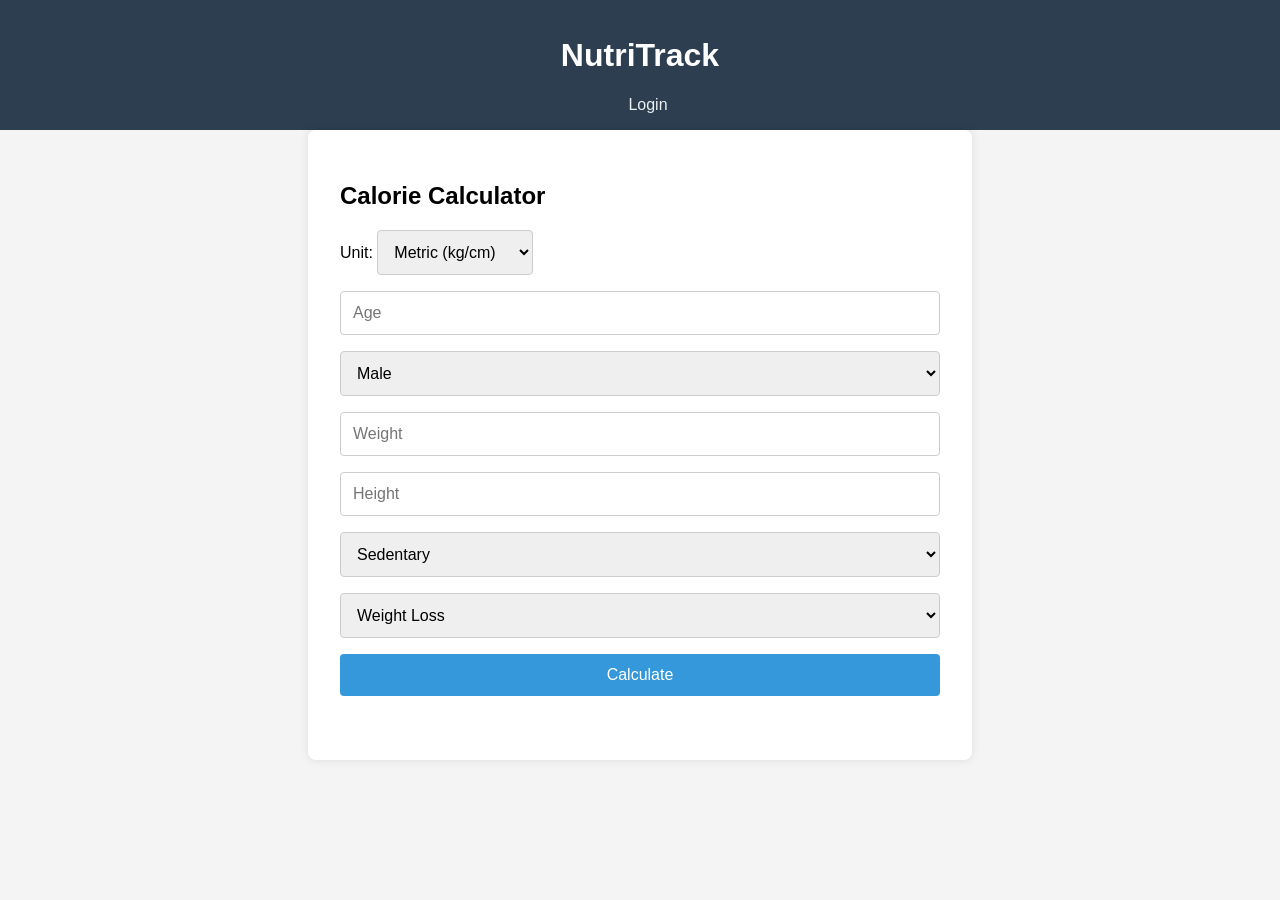
<file: index.html>
<!DOCTYPE html>
<html lang="en">
<head>
  <meta charset="UTF-8" />
  <meta name="viewport" content="width=device-width, initial-scale=1.0"/>
  <title>NutriTrack - Calorie Calculator</title>
  <link rel="stylesheet" href="style.css" />
</head>
<body>
  <header>
    <h1>NutriTrack</h1>
    <nav><a href="login.html">Login</a></nav>
  </header>

  <main>
    <h2>Calorie Calculator</h2>
    <form id="calorieForm">
      <label>Unit:
        <select id="unit">
          <option value="metric">Metric (kg/cm)</option>
          <option value="imperial">Imperial (lbs/in)</option>
        </select>
      </label>
      <input type="number" id="age" placeholder="Age" required />
      <select id="gender">
        <option value="male">Male</option>
        <option value="female">Female</option>
      </select>
      <input type="number" id="weight" placeholder="Weight" required />
      <input type="number" id="height" placeholder="Height" required />
      <select id="activity">
        <option value="1.2">Sedentary</option>
        <option value="1.375">Lightly active</option>
        <option value="1.55">Moderately active</option>
        <option value="1.725">Very active</option>
      </select>
      <select id="goal">
        <option value="loss">Weight Loss</option>
        <option value="maintain">Maintain</option>
        <option value="gain">Muscle Gain</option>
      </select>
      <button type="submit">Calculate</button>
    </form>

    <div id="results"></div>

    <div id="dietSection" style="display:none;">
      <h3>Select Dietary Style</h3>
      <select id="dietStyle">
        <option value="balanced">Balanced</option>
        <option value="keto">Keto</option>
        <option value="vegan">Vegan</option>
        <option value="vegetarian">Vegetarian</option>
        <option value="mediterranean">Mediterranean</option>
        <option value="high-protein">High-Protein</option>
        <option value="low-carb">Low-Carb</option>
      </select>
      <button onclick="generateDietPlan()">Generate Diet Plan</button>
      <div id="dietPlan"></div>
    </div>
  </main>

  <script src="script.js"></script>
</body>
</html>
</file>
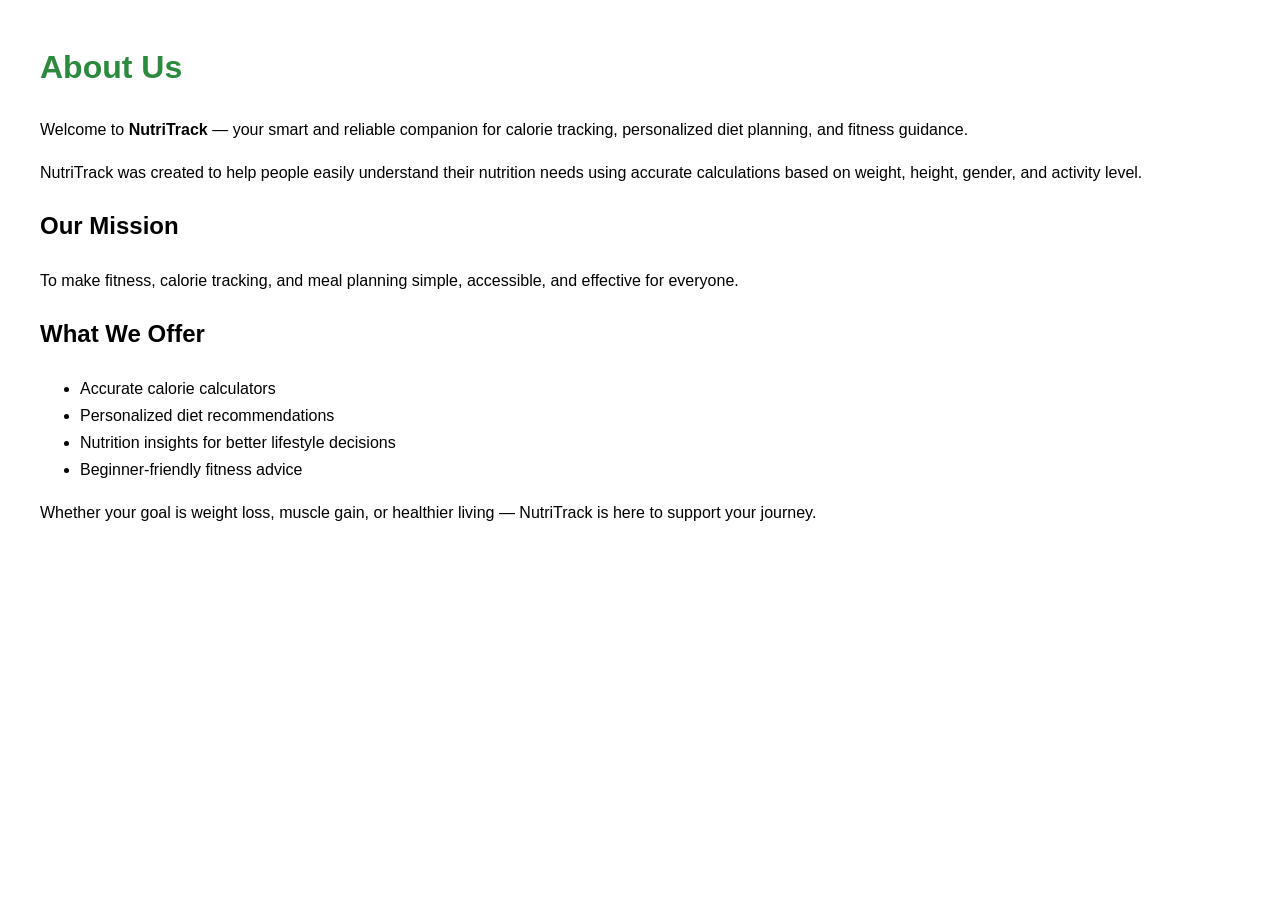
<file: about.html>
<!DOCTYPE html>
<html lang="en">
<head>
<meta charset="UTF-8">
<title>About Us - NutriTrack</title>
<meta name="viewport" content="width=device-width, initial-scale=1.0">
<style>
body { font-family: Arial, sans-serif; margin: 40px; line-height: 1.7; }
h1 { color: #2b8a3e; }
</style>
</head>
<body>

<h1>About Us</h1>

<p>Welcome to <strong>NutriTrack</strong> — your smart and reliable companion for calorie tracking, personalized diet planning, and fitness guidance.</p>

<p>NutriTrack was created to help people easily understand their nutrition needs using accurate calculations based on weight, height, gender, and activity level.</p>

<h2>Our Mission</h2>
<p>To make fitness, calorie tracking, and meal planning simple, accessible, and effective for everyone.</p>

<h2>What We Offer</h2>
<ul>
  <li>Accurate calorie calculators</li>
  <li>Personalized diet recommendations</li>
  <li>Nutrition insights for better lifestyle decisions</li>
  <li>Beginner-friendly fitness advice</li>
</ul>

<p>Whether your goal is weight loss, muscle gain, or healthier living — NutriTrack is here to support your journey.</p>

</body>
</html>
</file>
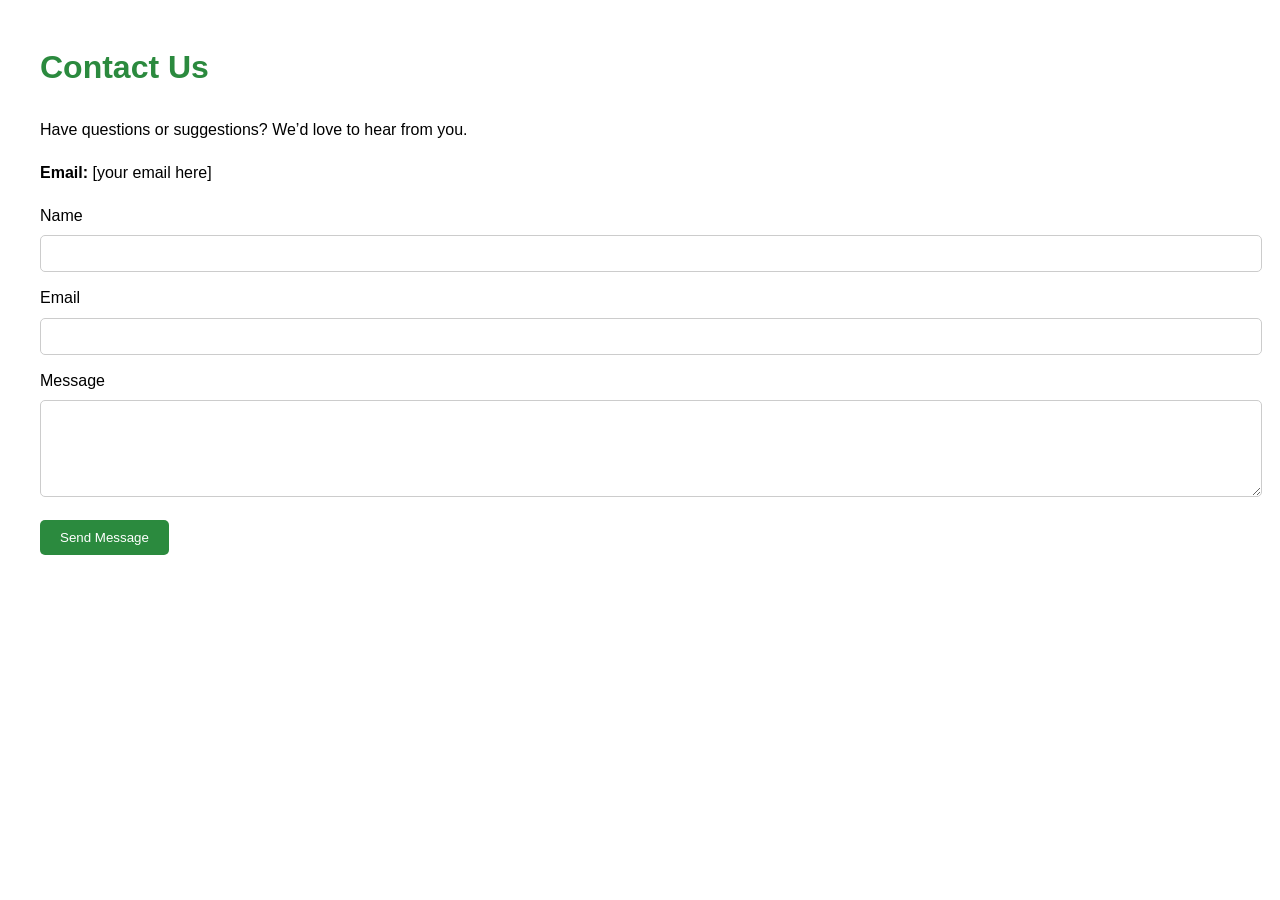
<file: contact.html>
<!DOCTYPE html>
<html lang="en">
<head>
<meta charset="UTF-8">
<title>Contact Us - NutriTrack</title>
<meta name="viewport" content="width=device-width, initial-scale=1.0">
<style>
body { font-family: Arial, sans-serif; margin: 40px; line-height: 1.7; }
h1 { color: #2b8a3e; }
label { display: block; margin-top: 12px; }
input, textarea { width: 100%; padding: 10px; margin-top: 6px; border: 1px solid #ccc; border-radius: 5px; }
button { margin-top: 15px; padding: 10px 20px; background: #2b8a3e; color: white; border: none; border-radius: 5px; cursor: pointer; }
button:hover { background: #237032; }
</style>
</head>
<body>

<h1>Contact Us</h1>

<p>Have questions or suggestions? We’d love to hear from you.</p>

<p><strong>Email:</strong> [your email here]</p>

<form action="https://formspree.io/f/yourformid" method="POST">
  <label>Name</label>
  <input type="text" name="name" required>

  <label>Email</label>
  <input type="email" name="email" required>

  <label>Message</label>
  <textarea name="message" rows="5" required></textarea>

  <button type="submit">Send Message</button>
</form>

</body>
</html>
</file>
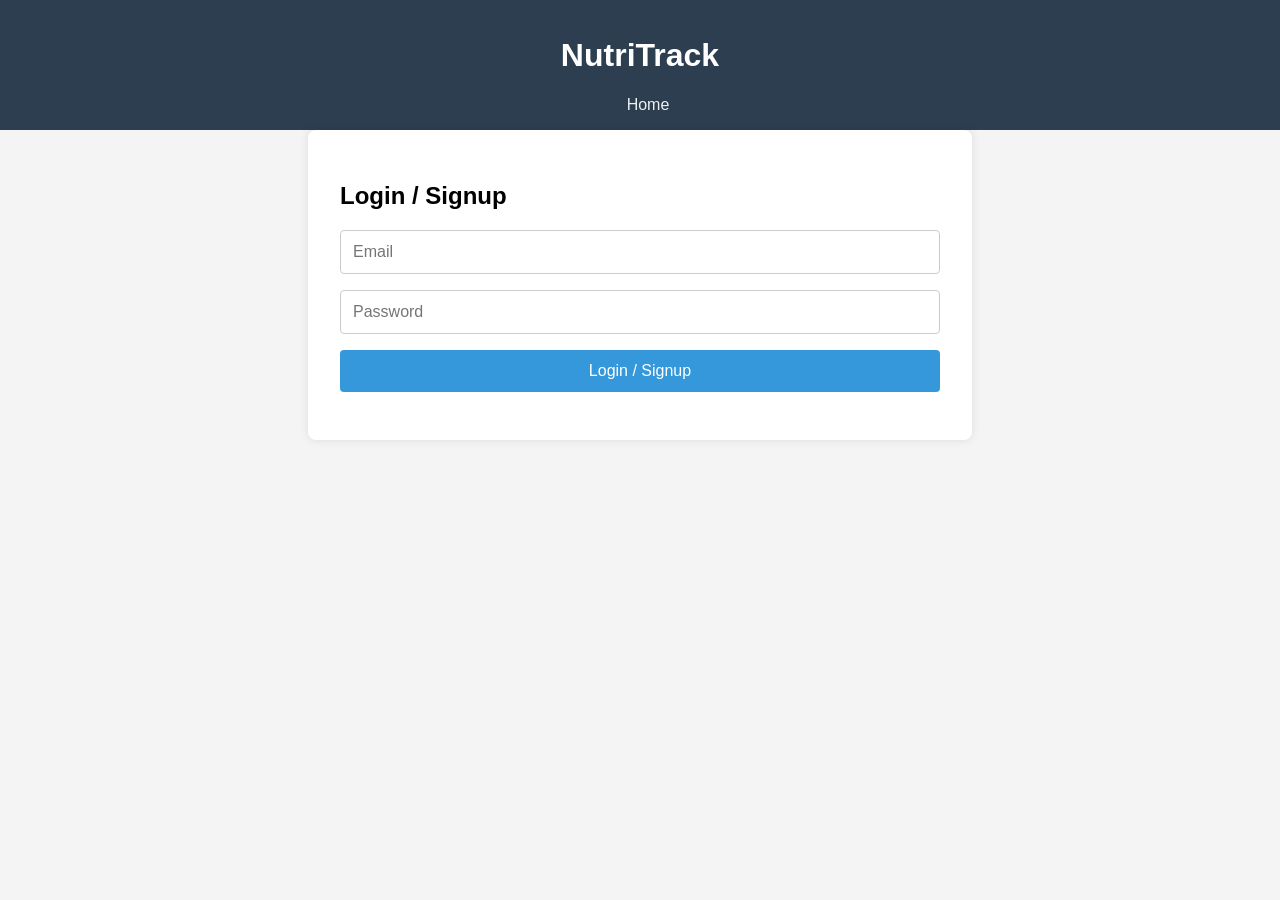
<file: login.html>
<!DOCTYPE html>
<html lang="en">
<head>
  <meta charset="UTF-8" />
  <meta name="viewport" content="width=device-width, initial-scale=1.0"/>
  <title>NutriTrack - Login</title>
  <link rel="stylesheet" href="style.css" />
</head>
<body>
  <header>
    <h1>NutriTrack</h1>
    <nav><a href="index.html">Home</a></nav>
  </header>

  <main>
    <h2>Login / Signup</h2>
    <form id="authForm">
      <input type="email" id="email" placeholder="Email" required />
      <input type="password" id="password" placeholder="Password" required />
      <button type="submit">Login / Signup</button>
    </form>
    <p id="authMessage"></p>
  </main>

  <script>
    document.getElementById("authForm").addEventListener("submit", function (e) {
      e.preventDefault();
      const email = document.getElementById("email").value;
      const password = document.getElementById("password").value;
      localStorage.setItem("user", JSON.stringify({ email, password }));
      document.getElementById("authMessage").textContent = "Login successful!";
      setTimeout(() => window.location.href = "dashboard.html", 1000);
    });
  </script>
</body>
</html>
</file>
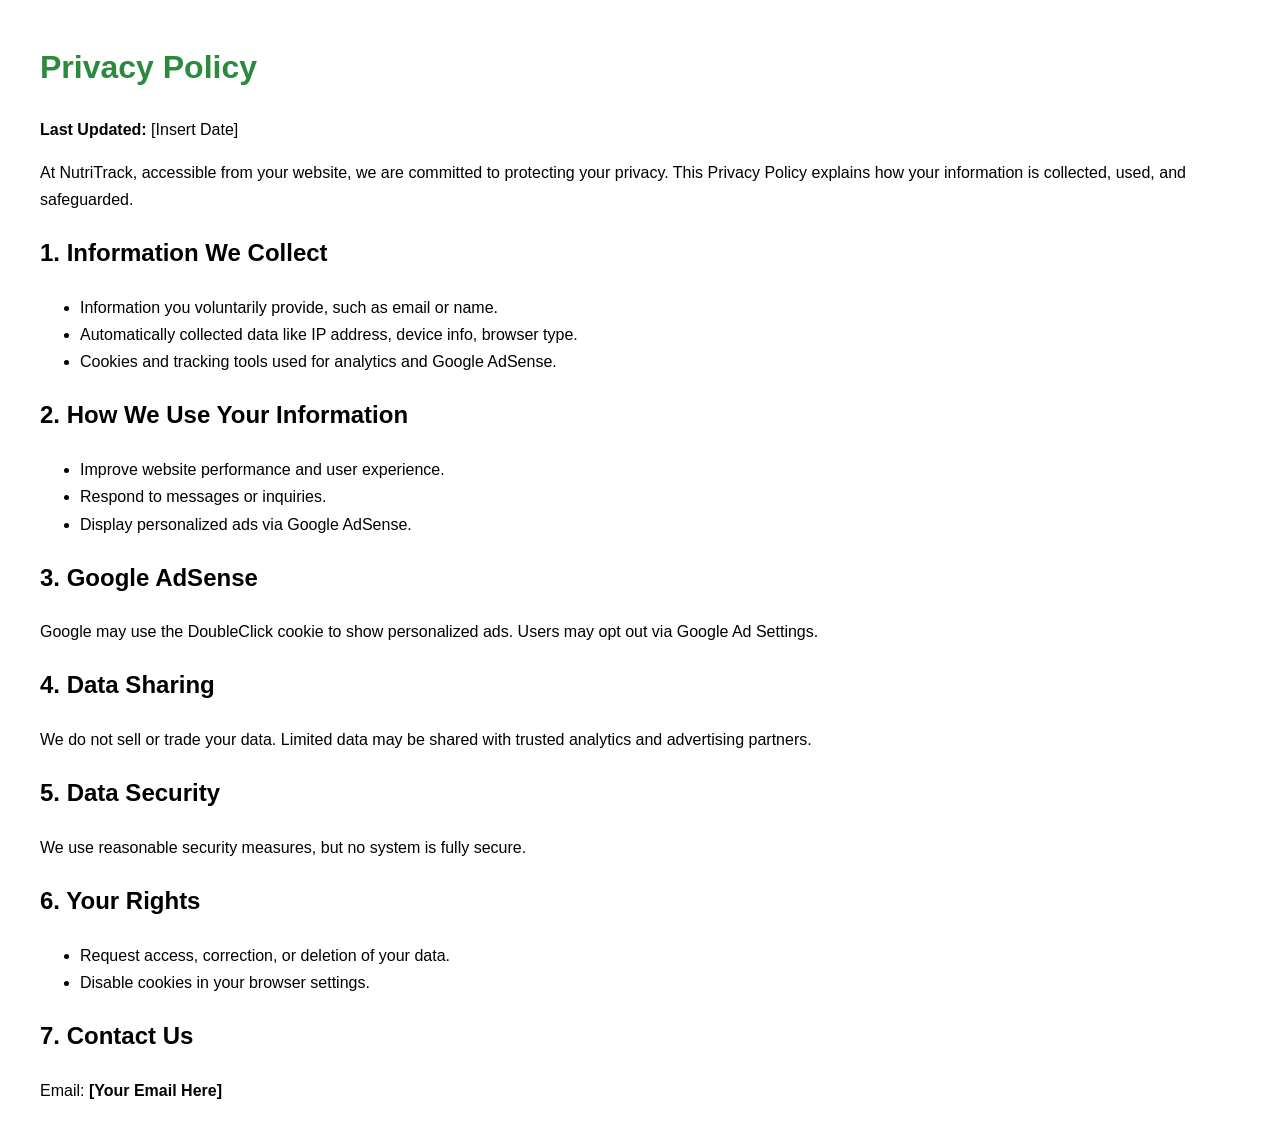
<file: privacy.html>
<!DOCTYPE html>
<html lang="en">
<head>
<meta charset="UTF-8">
<title>Privacy Policy - NutriTrack</title>
<meta name="viewport" content="width=device-width, initial-scale=1.0">
<style>
body { font-family: Arial, sans-serif; margin: 40px; line-height: 1.7; }
h1 { color: #2b8a3e; }
</style>
</head>
<body>

<h1>Privacy Policy</h1>
<p><strong>Last Updated:</strong> [Insert Date]</p>

<p>At NutriTrack, accessible from your website, we are committed to protecting your privacy. This Privacy Policy explains how your information is collected, used, and safeguarded.</p>

<h2>1. Information We Collect</h2>
<ul>
  <li>Information you voluntarily provide, such as email or name.</li>
  <li>Automatically collected data like IP address, device info, browser type.</li>
  <li>Cookies and tracking tools used for analytics and Google AdSense.</li>
</ul>

<h2>2. How We Use Your Information</h2>
<ul>
  <li>Improve website performance and user experience.</li>
  <li>Respond to messages or inquiries.</li>
  <li>Display personalized ads via Google AdSense.</li>
</ul>

<h2>3. Google AdSense</h2>
<p>Google may use the DoubleClick cookie to show personalized ads. Users may opt out via Google Ad Settings.</p>

<h2>4. Data Sharing</h2>
<p>We do not sell or trade your data. Limited data may be shared with trusted analytics and advertising partners.</p>

<h2>5. Data Security</h2>
<p>We use reasonable security measures, but no system is fully secure.</p>

<h2>6. Your Rights</h2>
<ul>
  <li>Request access, correction, or deletion of your data.</li>
  <li>Disable cookies in your browser settings.</li>
</ul>

<h2>7. Contact Us</h2>
<p>Email: <strong>[Your Email Here]</strong></p>

</body>
</html>
</file>
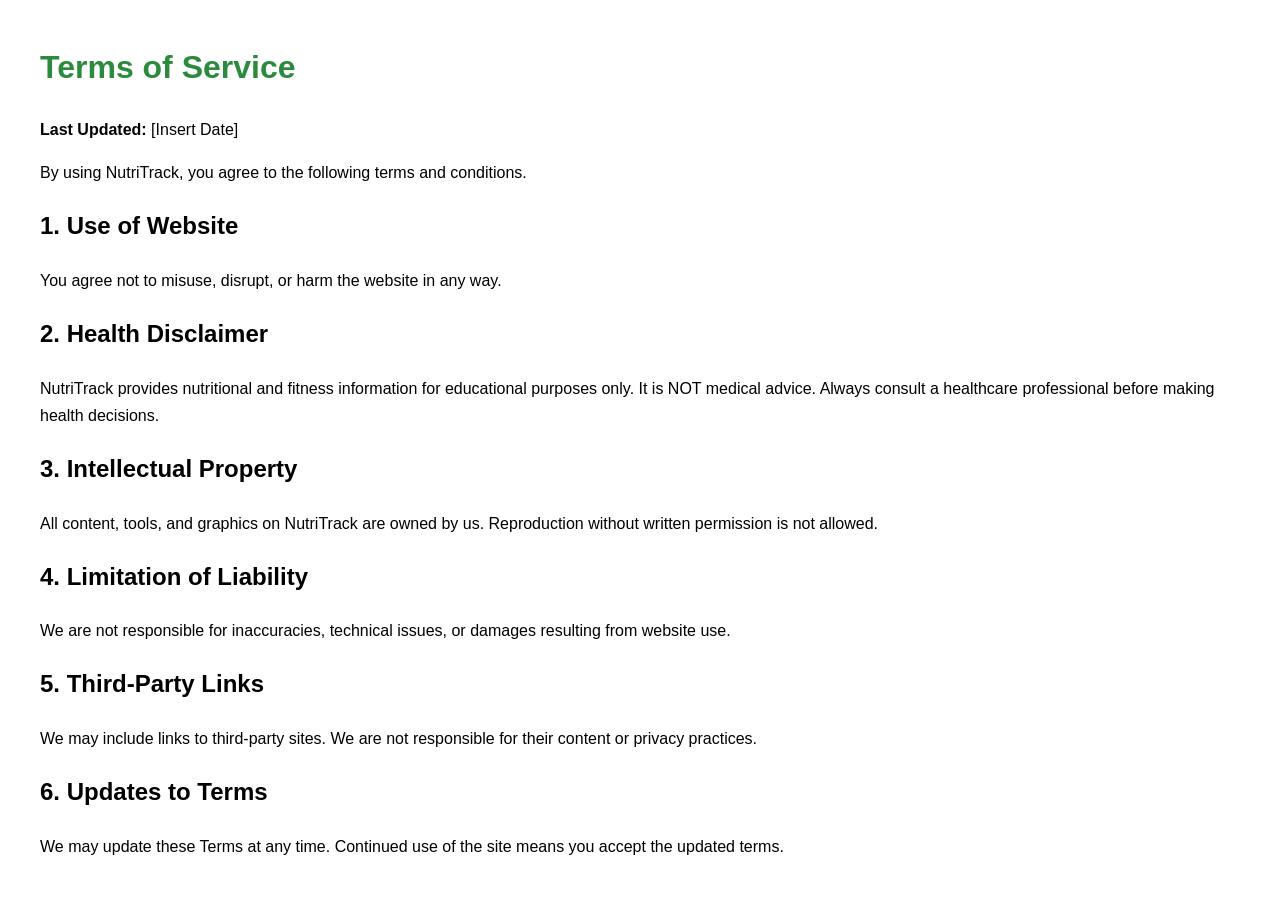
<file: terms.html>
<!DOCTYPE html>
<html lang="en">
<head>
<meta charset="UTF-8">
<title>Terms of Service - NutriTrack</title>
<meta name="viewport" content="width=device-width, initial-scale=1.0">
<style>
body { font-family: Arial, sans-serif; margin: 40px; line-height: 1.7; }
h1 { color: #2b8a3e; }
</style>
</head>
<body>

<h1>Terms of Service</h1>
<p><strong>Last Updated:</strong> [Insert Date]</p>

<p>By using NutriTrack, you agree to the following terms and conditions.</p>

<h2>1. Use of Website</h2>
<p>You agree not to misuse, disrupt, or harm the website in any way.</p>

<h2>2. Health Disclaimer</h2>
<p>NutriTrack provides nutritional and fitness information for educational purposes only.  
It is NOT medical advice. Always consult a healthcare professional before making health decisions.</p>

<h2>3. Intellectual Property</h2>
<p>All content, tools, and graphics on NutriTrack are owned by us. Reproduction without written permission is not allowed.</p>

<h2>4. Limitation of Liability</h2>
<p>We are not responsible for inaccuracies, technical issues, or damages resulting from website use.</p>

<h2>5. Third-Party Links</h2>
<p>We may include links to third-party sites. We are not responsible for their content or privacy practices.</p>

<h2>6. Updates to Terms</h2>
<p>We may update these Terms at any time. Continued use of the site means you accept the updated terms.</p>

</body>
</html>
</file>
<file: style.css>
body {
  font-family: Arial, sans-serif;
  margin: 0;
  padding: 0;
  background: #f4f4f4;
}

header {
  background: #2c3e50;
  color: white;
  padding: 1em;
  text-align: center;
}

nav a {
  color: #ecf0f1;
  margin-left: 1em;
  text-decoration: none;
}

main {
  padding: 2em;
  max-width: 600px;
  margin: auto;
  background: white;
  border-radius: 8px;
  box-shadow: 0 0 10px rgba(0,0,0,0.1);
}

form {
  display: flex;
  flex-direction: column;
  gap: 1em;
}

input, select, button {
  padding: 0.75em;
  font-size: 1em;
  border: 1px solid #ccc;
  border-radius: 4px;
}

button {
  background: #3498db;
  color: white;
  border: none;
  cursor: pointer;
}

button:hover {
  background: #2980b9;
}

#results, #dietPlan {
  margin-top: 2em;
}
</file>
